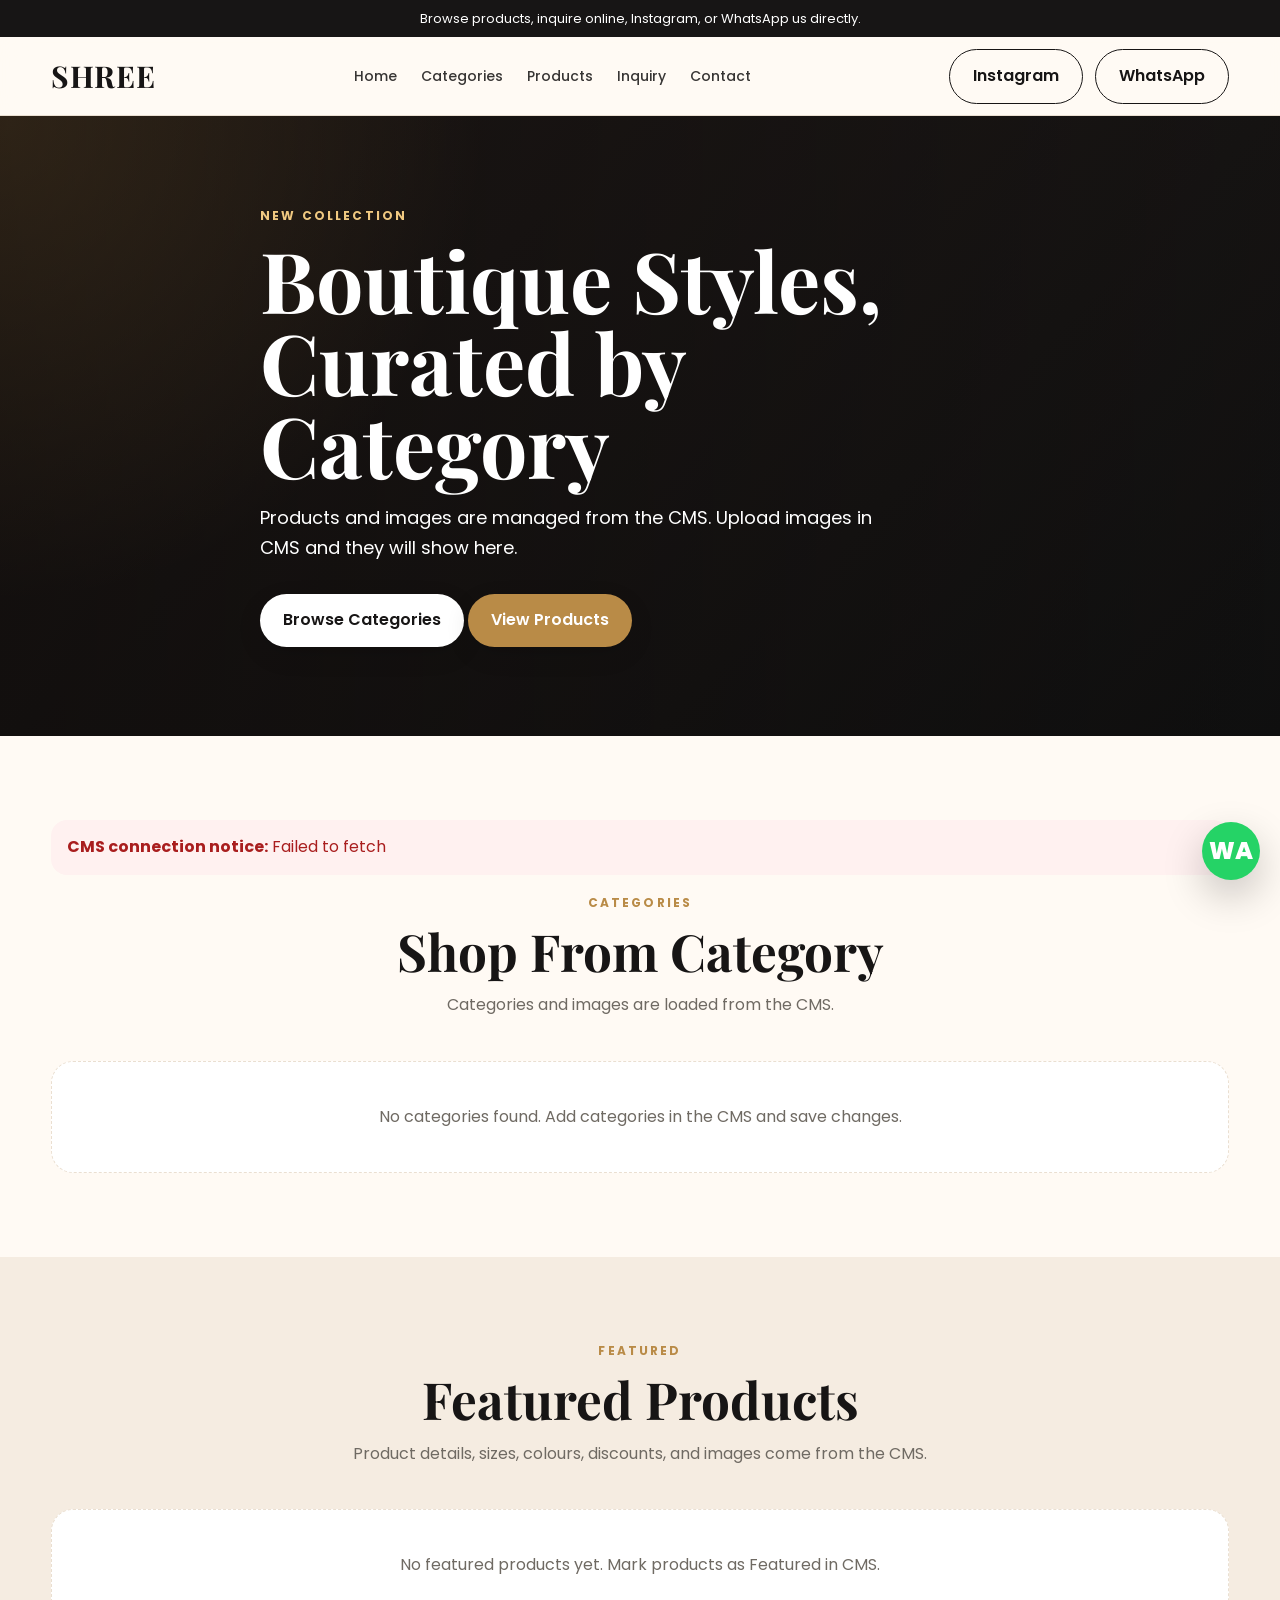
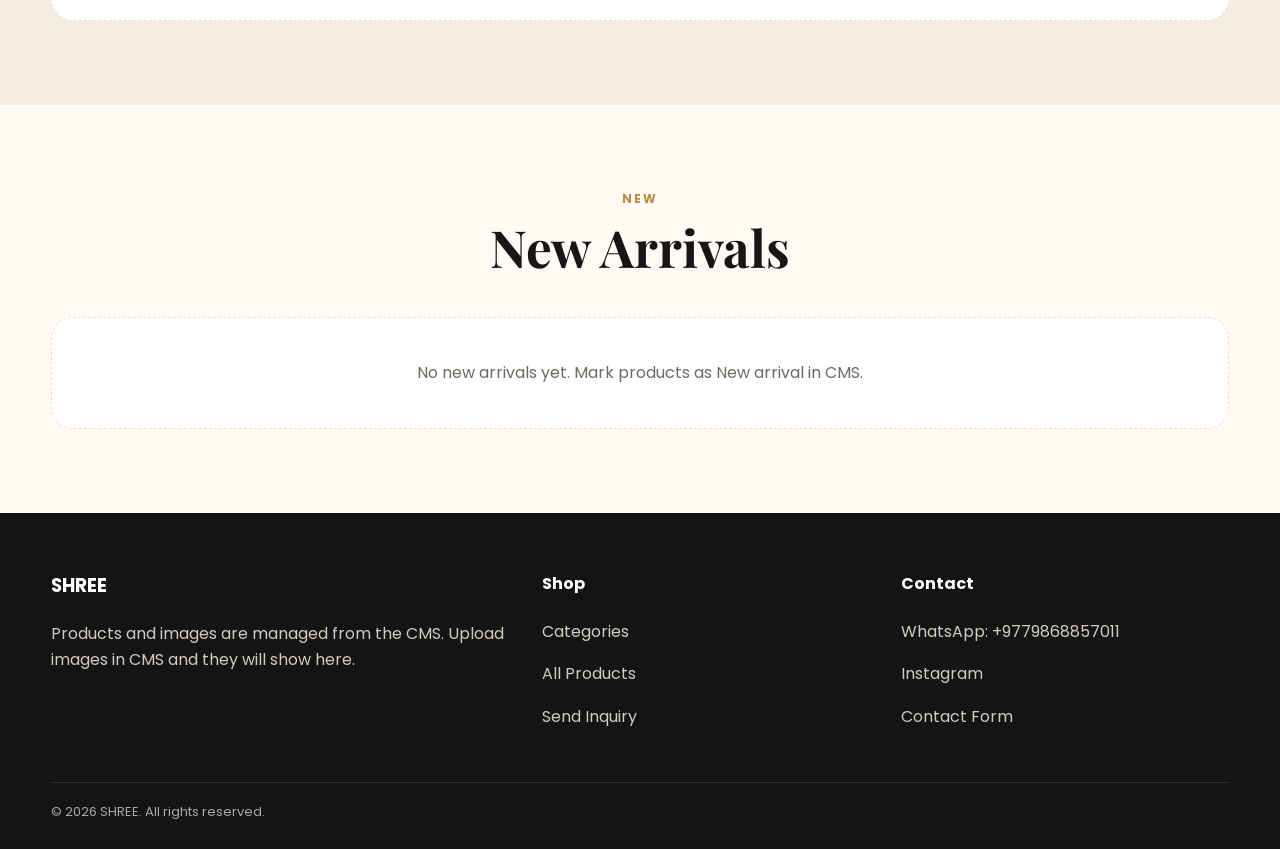
<file: index.html>
<!doctype html>
<html lang="en">
<head>
  <meta charset="utf-8">
  <meta name="viewport" content="width=device-width, initial-scale=1">
  <title>SHREE - Boutique Catalogue</title>
  <meta name="description" content="A GitHub Pages ready boutique catalogue connected to the separate CMS API.">
  <link rel="preconnect" href="https://fonts.googleapis.com">
  <link rel="preconnect" href="https://fonts.gstatic.com" crossorigin>
  <link href="https://fonts.googleapis.com/css2?family=Playfair+Display:wght@500;600;700&family=Poppins:wght@300;400;500;600;700&display=swap" rel="stylesheet">
  <link rel="stylesheet" href="assets/css/style.css">
</head>
<body>
  <div id="topbar" class="topbar">Loading CMS content...</div>
  <header class="site-header">
    <div class="container nav">
      <a class="brand" href="#home" data-site-name>SHREE</a>
      <nav class="menu" data-menu>
        <a href="#home">Home</a>
        <a href="#categories">Categories</a>
        <a href="#products">Products</a>
        <a href="#inquiry">Inquiry</a>
        <a href="#contact">Contact</a>
      </nav>
      <div class="nav-actions">
        <a class="btn btn-outline" data-instagram-nav href="#contact" hidden>Instagram</a>
        <a class="btn btn-outline" data-whatsapp-nav target="_blank" rel="noopener">WhatsApp</a>
        <button class="mobile-toggle" data-menu-toggle aria-label="Open menu">☰</button>
      </div>
    </div>
  </header>

  <main id="app">
    <section class="page-hero"><div class="container page-title"><span class="eyebrow">Loading</span><h1>Please wait</h1><p>The website is reading live data from the CMS.</p></div></section>
  </main>

  <footer class="footer">
    <div class="container">
      <div class="footer-grid">
        <div>
          <h3 data-site-name>SHREE</h3>
          <p data-footer-text>Products and images are managed from the CMS.</p>
        </div>
        <div>
          <h4>Shop</h4>
          <p><a href="#categories">Categories</a></p>
          <p><a href="#products">All Products</a></p>
          <p><a href="#inquiry">Send Inquiry</a></p>
        </div>
        <div>
          <h4>Contact</h4>
          <p data-footer-whatsapp>WhatsApp</p>
          <p><a data-instagram-footer href="#contact" target="_blank" rel="noopener" hidden>Instagram</a></p>
          <p><a href="#contact">Contact Form</a></p>
        </div>
      </div>
      <div class="copyright">© <span id="year"></span> <span data-site-name>SHREE</span>. All rights reserved.</div>
    </div>
  </footer>
  <a class="floating-whatsapp" data-whatsapp-float target="_blank" rel="noopener" aria-label="Chat on WhatsApp">WA</a>

  <script src="config.js"></script>
  <script src="assets/js/app.js" defer></script>
</body>
</html>
</file>
<file: assets/css/style.css>
:root {
  --ink:#171515;
  --muted:#6f6a63;
  --paper:#fffaf4;
  --soft:#f5ece1;
  --line:#eadfD1;
  --gold:#b98b47;
  --gold-dark:#8f672e;
  --white:#ffffff;
  --shadow:0 18px 50px rgba(20,16,10,.10);
  --radius:22px;
}
*{box-sizing:border-box}
body{margin:0;font-family:Poppins,Arial,sans-serif;color:var(--ink);background:var(--paper);line-height:1.65}
a{color:inherit;text-decoration:none}img{max-width:100%;display:block}.container{width:min(1180px,92vw);margin-inline:auto}.topbar{background:var(--ink);color:#fff;font-size:13px;text-align:center;padding:8px 16px}.site-header{position:sticky;top:0;z-index:30;background:rgba(255,250,244,.92);backdrop-filter:blur(14px);border-bottom:1px solid var(--line)}.nav{height:78px;display:flex;align-items:center;justify-content:space-between;gap:24px}.brand{font-family:'Playfair Display',Georgia,serif;font-size:30px;font-weight:700;letter-spacing:.02em}.menu{display:flex;gap:24px;align-items:center;font-size:14px;font-weight:500}.menu a{opacity:.86}.menu a:hover{color:var(--gold-dark)}.nav-actions{display:flex;align-items:center;gap:12px}.mobile-toggle{display:none;background:none;border:0;font-size:28px}.btn{display:inline-flex;align-items:center;justify-content:center;gap:8px;border:0;border-radius:999px;background:var(--ink);color:#fff;padding:13px 23px;font-weight:600;cursor:pointer;box-shadow:0 8px 24px rgba(0,0,0,.12)}.btn:hover{transform:translateY(-1px)}.btn-gold{background:var(--gold);color:#fff}.btn-light{background:#fff;color:var(--ink)}.btn-outline{background:transparent;color:var(--ink);border:1px solid var(--ink);box-shadow:none}.btn-whatsapp{background:#25d366;color:#fff}.hero{min-height:620px;display:grid;place-items:center;position:relative;overflow:hidden;background:linear-gradient(135deg,#2a211e,#121212)}.hero:before{content:"";position:absolute;inset:0;background:linear-gradient(90deg,rgba(0,0,0,.62),rgba(0,0,0,.15));z-index:1}.hero img{position:absolute;inset:0;width:100%;height:100%;object-fit:cover;opacity:.72}.hero-content{position:relative;z-index:2;color:#fff;width:min(760px,92vw);margin-right:auto}.eyebrow{text-transform:uppercase;letter-spacing:.18em;font-size:12px;font-weight:700;color:var(--gold);display:block;margin-bottom:12px}.hero .eyebrow{color:#f0c981}.hero h1{font-family:'Playfair Display',Georgia,serif;font-size:clamp(46px,7vw,84px);line-height:.98;margin:0 0 18px}.hero p{font-size:18px;max-width:620px;margin:0 0 32px}.section{padding:84px 0}.section-soft{background:var(--soft)}.section-head{text-align:center;width:min(720px,92vw);margin:0 auto 42px}.section-head h2,.page-title h1{font-family:'Playfair Display',Georgia,serif;font-size:clamp(34px,4vw,54px);line-height:1.05;margin:0 0 14px}.section-head p,.page-title p{color:var(--muted);margin:0}.grid{display:grid;gap:26px}.grid-2{grid-template-columns:repeat(2,minmax(0,1fr))}.grid-3{grid-template-columns:repeat(3,minmax(0,1fr))}.grid-4{grid-template-columns:repeat(4,minmax(0,1fr))}.category-tile,.product-card,.info-card{background:#fff;border:1px solid var(--line);border-radius:var(--radius);box-shadow:var(--shadow);overflow:hidden}.category-tile{position:relative;min-height:320px}.category-tile img{width:100%;height:320px;object-fit:cover;transition:.35s}.category-tile:hover img{transform:scale(1.05)}.tile-label{position:absolute;left:18px;right:18px;bottom:18px;background:rgba(255,255,255,.92);backdrop-filter:blur(10px);border-radius:18px;padding:16px;display:flex;justify-content:space-between;align-items:end;gap:10px}.tile-label strong{font-family:'Playfair Display',Georgia,serif;font-size:26px}.tile-label small{color:var(--muted)}.product-card{transition:.25s}.product-card:hover{transform:translateY(-4px)}.product-card .media{height:360px;background:#eee;overflow:hidden}.product-card .media img{width:100%;height:100%;object-fit:cover;transition:.35s}.product-card:hover .media img{transform:scale(1.04)}.product-card .body{padding:18px}.product-card h3{font-size:18px;margin:0 0 8px}.price{font-weight:700;color:var(--gold-dark)}.price del{color:#999;font-weight:400;margin-left:6px}.badges{display:flex;gap:8px;flex-wrap:wrap;margin-bottom:10px}.badge{font-size:12px;padding:5px 10px;border-radius:999px;background:var(--soft);color:var(--gold-dark);font-weight:600}.product-actions{display:flex;gap:9px;flex-wrap:wrap;margin-top:16px}.page-hero{padding:64px 0 34px;background:linear-gradient(135deg,#fff7ec,#f2e3d1);border-bottom:1px solid var(--line)}.page-title{width:min(760px,92vw)}.filters{display:flex;gap:10px;flex-wrap:wrap;margin-bottom:32px}.chip{border:1px solid var(--line);background:#fff;border-radius:999px;padding:10px 16px;color:var(--muted);font-weight:600}.chip.active,.chip:hover{background:var(--ink);color:#fff;border-color:var(--ink)}.product-layout{display:grid;grid-template-columns:1.05fr .95fr;gap:50px;align-items:start}.gallery-main{border-radius:var(--radius);overflow:hidden;background:#fff;border:1px solid var(--line);box-shadow:var(--shadow)}.gallery-main img{width:100%;height:650px;object-fit:cover}.thumbs{display:grid;grid-template-columns:repeat(5,1fr);gap:10px;margin-top:12px}.thumbs button{border:1px solid var(--line);border-radius:12px;overflow:hidden;padding:0;background:#fff;cursor:pointer}.thumbs img{height:100px;width:100%;object-fit:cover}.product-summary h1{font-family:'Playfair Display',Georgia,serif;font-size:clamp(36px,4vw,58px);line-height:1.03;margin:0 0 14px}.meta-list{display:grid;gap:10px;margin:24px 0}.meta-row{display:flex;gap:12px;border-bottom:1px solid var(--line);padding-bottom:10px}.meta-row strong{min-width:110px}.option-pills{display:flex;gap:8px;flex-wrap:wrap;margin-top:8px}.option-pills span{border:1px solid var(--line);border-radius:999px;padding:7px 12px;background:#fff}.color-dot{width:18px;height:18px;border-radius:50%;display:inline-block;border:1px solid #ddd;margin-right:6px;vertical-align:-3px}.form-card{background:#fff;border:1px solid var(--line);border-radius:var(--radius);box-shadow:var(--shadow);padding:28px}.form-grid{display:grid;gap:16px}.form-grid label{font-weight:600}.form-grid input,.form-grid textarea,.form-grid select{width:100%;border:1px solid var(--line);border-radius:14px;padding:13px 14px;font:inherit;background:#fff}.form-grid textarea{min-height:130px}.notice{border-radius:16px;padding:14px 16px;margin-bottom:18px;background:#eaf8ef;color:#146c2e}.notice.error{background:#fff1f0;color:#a91e1e}.footer{background:#141414;color:#fff;padding:58px 0 26px}.footer-grid{display:grid;grid-template-columns:1.4fr 1fr 1fr;gap:32px}.footer p,.footer a{color:#d2cbc2}.footer h3,.footer h4{margin-top:0}.copyright{border-top:1px solid rgba(255,255,255,.12);margin-top:36px;padding-top:18px;color:#aaa;font-size:13px}.floating-whatsapp{position:fixed;right:20px;bottom:20px;z-index:50;width:58px;height:58px;border-radius:50%;background:#25d366;color:#fff;display:grid;place-items:center;box-shadow:0 16px 40px rgba(0,0,0,.22);font-weight:800;font-size:24px}.empty{padding:42px;background:#fff;border:1px dashed var(--line);border-radius:var(--radius);text-align:center;color:var(--muted)}
@media(max-width:900px){.menu{display:none;position:absolute;top:78px;left:0;right:0;background:#fff;border-bottom:1px solid var(--line);padding:18px 5vw;flex-direction:column;align-items:flex-start}.menu.open{display:flex}.mobile-toggle{display:block}.grid-2,.grid-3,.grid-4,.product-layout,.footer-grid{grid-template-columns:1fr}.hero{min-height:520px}.product-card .media{height:420px}.gallery-main img{height:520px}.nav-actions .btn-outline{display:none}}
@media(max-width:560px){.section{padding:58px 0}.product-card .media{height:350px}.category-tile,.category-tile img{height:280px}.thumbs{grid-template-columns:repeat(4,1fr)}.thumbs img{height:78px}.brand{font-size:24px}.hero h1{font-size:43px}}
.search-input{max-width:320px;border:1px solid var(--line);border-radius:999px;padding:11px 16px;font:inherit}.image-placeholder{width:100%;height:100%;min-height:220px;display:grid;place-items:center;text-align:center;background:linear-gradient(135deg,#fff7ec,#f0e3d4);border:1px dashed var(--line);color:var(--muted);font-weight:700;padding:18px}.hero-no-image{background:radial-gradient(circle at top left,rgba(185,139,71,.32),transparent 34%),linear-gradient(135deg,#2a211e,#121212)}.hero-no-image:before{background:linear-gradient(90deg,rgba(0,0,0,.48),rgba(0,0,0,.18))}.category-tile .image-placeholder{height:320px;min-height:320px}.product-card .media .image-placeholder{height:100%;min-height:360px}.gallery-main .image-placeholder{height:650px}.badge-sale{background:#fff1f0;color:#a91e1e}.mini-options{display:flex;gap:6px;flex-wrap:wrap;margin-top:10px}.mini-options span{font-size:12px;border:1px solid var(--line);border-radius:999px;padding:4px 8px;color:var(--muted);background:#fff}.product-price-large{font-size:24px;margin:18px 0}.product-actions-large{margin-top:28px}.social-actions{display:flex;gap:10px;flex-wrap:wrap}.footer-outline{border-color:#fff;color:#fff}.contact-card,.inquiry-side{padding:28px}.inquiry-side h2{font-family:'Playfair Display',Georgia,serif;font-size:38px;margin-top:0}.inquiry-side img{border-radius:18px;margin:18px 0;max-height:320px;object-fit:cover;width:100%}.form-grid select{width:100%;border:1px solid var(--line);border-radius:14px;padding:13px 14px;font:inherit;background:#fff}.nav-actions .btn-outline + .btn-outline{margin-left:0}@media(max-width:900px){.gallery-main .image-placeholder{height:520px}.product-card .media .image-placeholder{min-height:420px}.nav-actions .btn-outline:not(:last-child){display:none}}@media(max-width:560px){.category-tile .image-placeholder{height:280px;min-height:280px}.product-card .media .image-placeholder{min-height:350px}}
/* GitHub Pages static app additions */
[data-inquiry-form] .full{grid-column:1/-1}
#formNotice{grid-column:1/-1}
.product-gallery{min-width:0}
.product-summary{min-width:0}
.gallery-main .image-placeholder{border-radius:var(--radius)}
@media(max-width:900px){.form-card + .inquiry-side{margin-top:0}}
h1,h2,.brand,.tile-label strong,.product-summary h1,.section-head h2,.page-title h1{font-family:var(--cms-heading-font,'Playfair Display',Georgia,serif)}
.grid>.notice{grid-column:1/-1}
</file>
